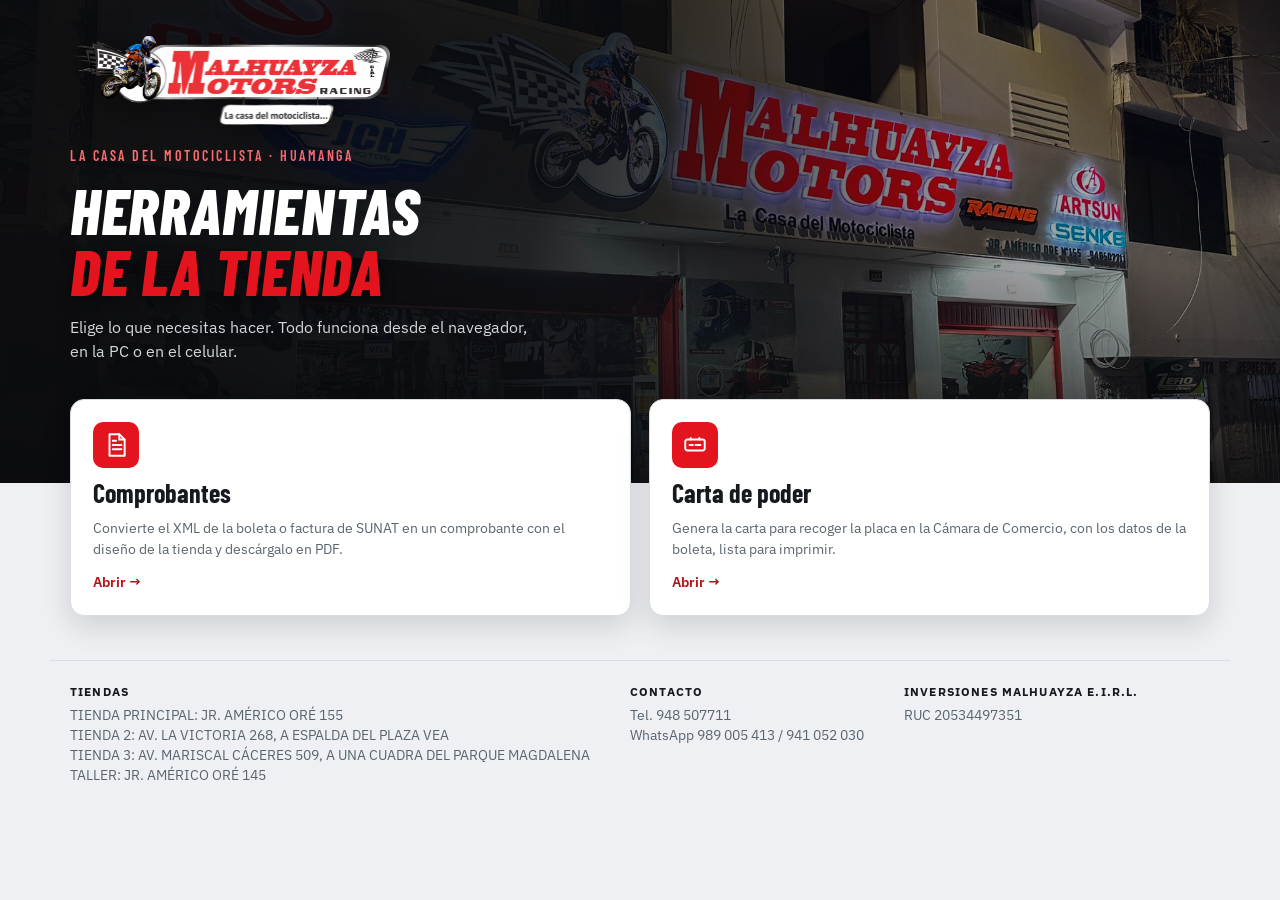
<file: index.html>
<!doctype html>
<html lang="es">
<head>
<meta charset="utf-8">
<meta name="viewport" content="width=device-width,initial-scale=1">
<meta name="robots" content="noindex">
<title>Herramientas Malhuayza Motors</title>
<link rel="preconnect" href="https://fonts.googleapis.com">
<link rel="preconnect" href="https://fonts.gstatic.com" crossorigin>
<link rel="stylesheet" href="https://fonts.googleapis.com/css2?family=Barlow+Condensed:ital,wght@0,600;0,700;0,800;1,800&family=IBM+Plex+Sans:wght@400;500;600&display=swap">
<style>
/* Portada: foto de la fachada a todo lo ancho, título de marca y tarjetas de herramientas que suben sobre la foto. */
:root{
  --bg:#EEF0F3; --panel:#FFFFFF; --fg:#16191D; --muted:#5B6570; --line:#D9DDE2;
  --red:#E3141D; --red-ink:#B70F17; --night:#0E1013;
  --f-display:"Barlow Condensed","Arial Narrow",Arial,sans-serif;
  --f-body:"IBM Plex Sans","Segoe UI",Roboto,Arial,sans-serif;
}
@media (prefers-color-scheme:dark){:root{--bg:#0F1114;--panel:#181B1F;--fg:#E7E9EC;--muted:#9AA3AD;--line:#2A2F35;--red-ink:#FF5A60;color-scheme:dark}}
*{box-sizing:border-box}
body{margin:0;background:var(--bg);color:var(--fg);font-family:var(--f-body);font-size:15px;line-height:1.5}
.hero{position:relative;background:var(--night) 75% 40%/cover no-repeat;color:#fff;min-height:440px;display:flex}
.hero::before{content:"";position:absolute;inset:0;background:linear-gradient(100deg,rgba(10,11,14,.96) 0%,rgba(10,11,14,.9) 42%,rgba(10,11,14,.45) 72%,rgba(10,11,14,.2) 100%),linear-gradient(0deg,rgba(10,11,14,.85) 0%,rgba(10,11,14,0) 45%)}
.hero-in{position:relative;width:100%;max-width:1180px;margin:0 auto;padding:36px 20px 120px;display:flex;flex-direction:column;justify-content:center;gap:14px}
.hero img.logo{width:min(320px,80%);height:auto;display:block;filter:drop-shadow(0 6px 18px rgba(0,0,0,.45))}
.kicker{font-family:var(--f-display);font-weight:600;letter-spacing:.18em;text-transform:uppercase;font-size:14px;color:#FF6B70;margin:6px 0 0}
h1{font-family:var(--f-display);font-weight:800;font-style:italic;text-transform:uppercase;font-size:clamp(38px,6vw,64px);line-height:.95;margin:0;letter-spacing:.01em;text-wrap:balance;max-width:12ch}
h1 span{display:block}
h1 span{color:var(--red);text-shadow:0 2px 14px rgba(0,0,0,.5)}
.lead{max-width:46ch;color:#D3D7DC;margin:0;font-size:16px}
.tools{position:relative;max-width:1180px;margin:-84px auto 0;padding:0 20px;display:grid;grid-template-columns:repeat(auto-fit,minmax(280px,1fr));gap:18px}
.tool{display:flex;flex-direction:column;gap:12px;background:var(--panel);border:1px solid var(--line);border-radius:14px;padding:22px;text-decoration:none;color:inherit;box-shadow:0 10px 30px rgba(10,11,14,.14);transition:transform .15s,box-shadow .15s}
.tool:hover{transform:translateY(-3px);box-shadow:0 16px 36px rgba(10,11,14,.2)}
.tool:focus-visible{outline:3px solid var(--red);outline-offset:3px}
.ic{width:46px;height:46px;border-radius:10px;background:var(--red);color:#fff;display:grid;place-items:center}
.ic svg{width:26px;height:26px}
.tool h2{font-family:var(--f-display);font-weight:700;font-size:26px;margin:0;line-height:1}
.tool p{margin:0;color:var(--muted);font-size:14px}
.go{margin-top:auto;font-weight:600;color:var(--red-ink);font-size:14px}
.foot{max-width:1180px;margin:44px auto 0;padding:22px 20px 32px;border-top:1px solid var(--line);display:flex;flex-wrap:wrap;gap:18px 40px;font-size:13.5px;color:var(--muted)}
.foot b{display:block;color:var(--fg);font-size:11.5px;letter-spacing:.1em;text-transform:uppercase;margin-bottom:4px}
@media (max-width:600px){.hero{min-height:380px}.hero-in{padding:28px 16px 110px}.tools{padding:0 16px}.foot{padding-left:16px;padding-right:16px}}
@media (prefers-reduced-motion:reduce){.tool{transition:none}}
</style>
</head>
<body data-tool="inicio">
<script src="logo.js"></script>
<script src="marca.js"></script>
<script src="comun/menu.js"></script>

<header class="hero mm-photo">
  <div class="hero-in">
    <img class="logo" id="logo" alt="Malhuayza Motors" hidden>
    <p class="kicker">La casa del motociclista · Huamanga</p>
    <h1>Herramientas <span>de la tienda</span></h1>
    <p class="lead">Elige lo que necesitas hacer. Todo funciona desde el navegador, en la PC o en el celular.</p>
  </div>
</header>

<main class="tools" id="tools"></main>

<footer class="foot" id="foot"></footer>

<script>
(function(){
  var esc = function(s){ return String(s || "").replace(/[&<>"]/g, function(c){ return {"&":"&amp;","<":"&lt;",">":"&gt;",'"':"&quot;"}[c]; }); };
  if (window.MARCA_LOGO){ var l = document.getElementById("logo"); l.src = window.MARCA_LOGO; l.hidden = false; }
  var MM = window.MM || {herramientas: [], base: "./"};
  document.getElementById("tools").innerHTML = MM.herramientas.map(function(t){
    return '<a class="tool" href="' + t.ruta + '"><span class="ic"><svg viewBox="0 0 24 24" aria-hidden="true">' + t.icono + '</svg></span><h2>' + esc(t.titulo) + '</h2><p>' + esc(t.desc) + '</p><span class="go">Abrir →</span></a>';
  }).join("");
  var M = window.MARCA || {};
  var tiendas = ["TIENDA PRINCIPAL: JR. AMÉRICO ORÉ 155"].concat((M.direcciones || "").split("\n").filter(Boolean));
  document.getElementById("foot").innerHTML =
    '<div><b>Tiendas</b>' + tiendas.map(esc).join("<br>") + '</div>' +
    '<div><b>Contacto</b>' + (M.telefonos ? "Tel. " + esc(M.telefonos) + "<br>" : "") + (M.whatsapp ? "WhatsApp " + esc(M.whatsapp) : "") + '</div>' +
    '<div><b>Inversiones Malhuayza E.I.R.L.</b>RUC 20534497351</div>';
})();
</script>
</body>
</html>
</file>
